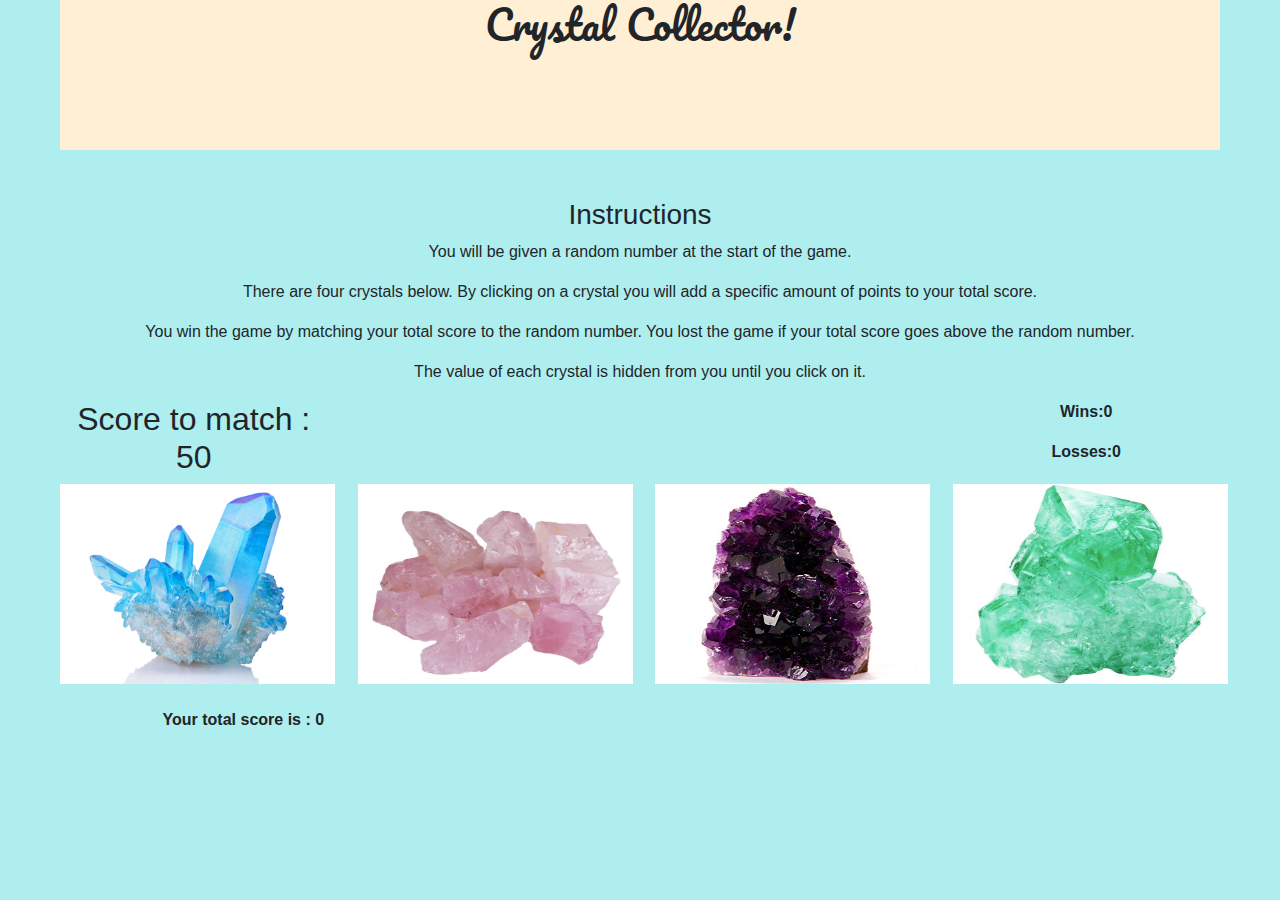
<file: index.html>
<!DOCTYPE html>
<html>

<head>
    <meta charset="utf-8">
    <meta http-equiv="X-UA-Compatible" content="IE=edge">
    <title>Crystal Game!</title>
    <link rel="stylesheet" href="https://stackpath.bootstrapcdn.com/bootstrap/4.3.1/css/bootstrap.min.css"
        integrity="sha384-ggOyR0iXCbMQv3Xipma34MD+dH/1fQ784/j6cY/iJTQUOhcWr7x9JvoRxT2MZw1T" crossorigin="anonymous">
    <script src="https://ajax.googleapis.com/ajax/libs/jquery/3.4.0/jquery.min.js"></script>
    <script src="assets/javascript/game.js"></script>
    <link href="https://fonts.googleapis.com/css?family=Merriweather:300|Pacifico" rel="stylesheet">
    <link rel="stylesheet" type="text/css" href="assets/css/style.css">


</head>

<header>
    <div class="container-fluid">
        <div class="col-md-12">
            <div class="text-center">
                <h1>Crystal Collector!</h1>
            </div>
        </div>
    </div>
</header>

<body>
    <br>
    <br>
    <div>
        <div class="instructions">
            <div class="row">
                <div class="col-md-12">
                    <div class="text-center" class="text 200px">
                        <h3>Instructions</h3>
                        <p>You will be given a random number at the start of the game.</p>
                        <p>There are four crystals below. By clicking on a crystal you will add a specific
                            amount of
                            points to your total score.</p>
                        <p>You win the game by matching your total score to the random number. You lost the game
                            if
                            your total score goes above the random number.</p>
                        <p>The value of each crystal is hidden from you until you click on it.</p>

                    </div>
                </div>
            </div>
        </div>
    </div>
    </div>
    </div>

    <!-- <div class="container"> -->
    <div class="row">
        <div class="col-md-3">
            <h2 id="goal"> Score to match: </h2>
        </div>
        <div class="col-sm-6">
        </div>
        <div class="col-md-3">
            <strong>
                <p>Wins:<span id="wins">0</span></p>
                </text-left>
            </strong>
            <strong>
                <p>Losses:<span id="losses">0</span></p>
                </text-left>
            </strong>
        </div>
    </div>
    </div>

    <div class="row">
        <div class="col-sm-3">
            <div class="crystal-button" id="blue"><img src="blue.png" width="275px" height="200px" /></div>
        </div>
        <div class="col-sm-3">
            <div class="crystal-button" id="pink"><img src="pink.png" width="275px" height="200px" /></div>
        </div>
        <div class="col-sm-3">
            <div class="crystal-button" id="purple"><img src="purple.png" width="275px" height="200px" /></div>
        </div>
        <div class="col-sm-3">
            <div class="crystal-button" id="green"><img src="green.png" width="275px" height="200px" /></div>
        </div>
    </div>
    <br>
    <div class="row">
        <div class="col-md-4"><strong> Your total score is : <span id="score-display">0</span></strong></div>
    </div>






</body>
<script src="assets/javascript/game.js"></script>

</html>
</file>
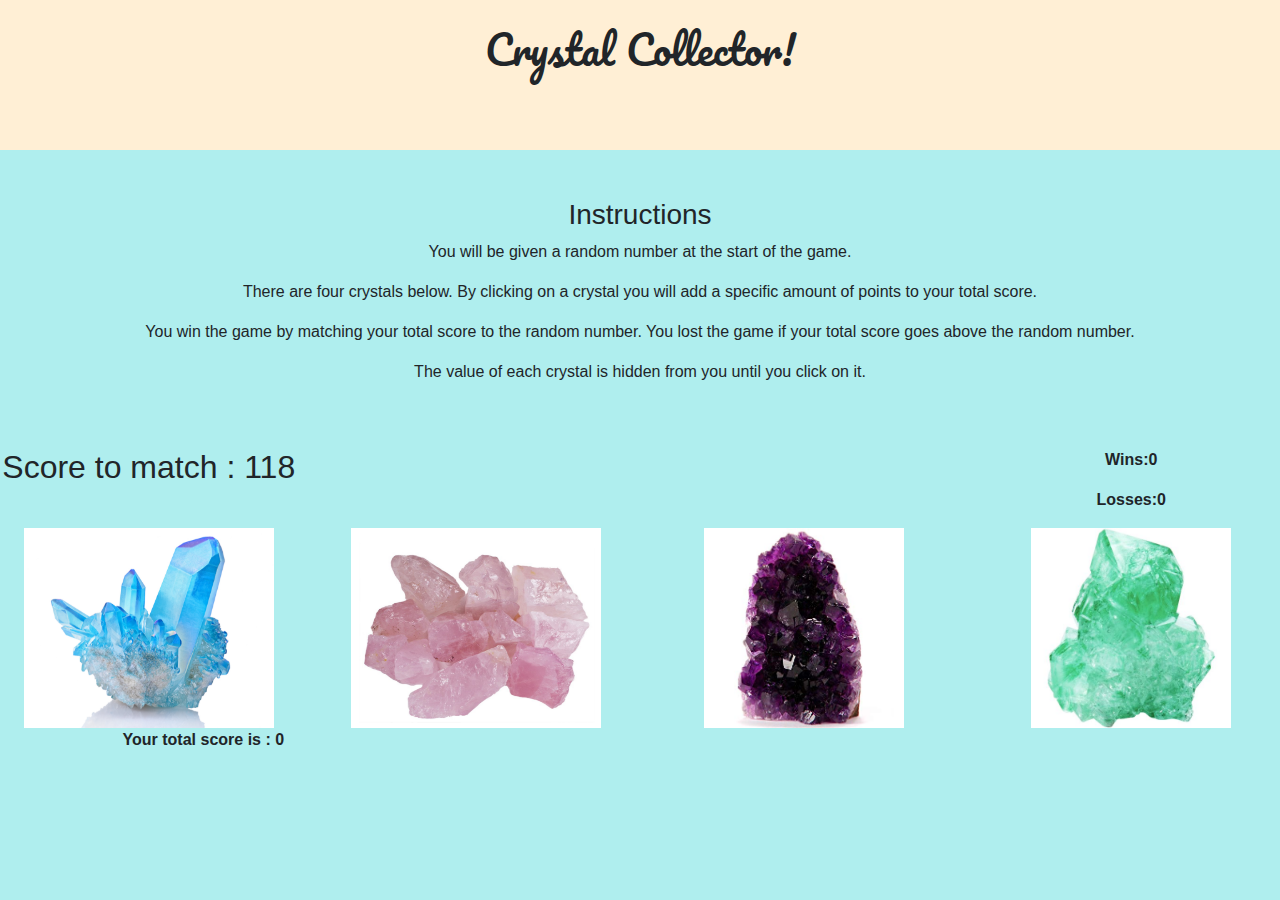
<file: unit-4-game/index.html>
<!DOCTYPE html>
<html>

<head>
    <meta charset="utf-8">
    <meta http-equiv="X-UA-Compatible" content="IE=edge">
    <title>Crystal Game!</title>
    <link rel="stylesheet" href="https://stackpath.bootstrapcdn.com/bootstrap/4.3.1/css/bootstrap.min.css"
        integrity="sha384-ggOyR0iXCbMQv3Xipma34MD+dH/1fQ784/j6cY/iJTQUOhcWr7x9JvoRxT2MZw1T" crossorigin="anonymous">
    <script src="https://ajax.googleapis.com/ajax/libs/jquery/3.4.0/jquery.min.js"></script>
    <script src="assets/javascript/game.js"></script>
    <link href="https://fonts.googleapis.com/css?family=Merriweather:300|Pacifico" rel="stylesheet">
<link rel="stylesheet" type="text/css" href="assets/css/style.css">


</head>

<header>
<div class="container-fluid">
    <div class="col-md-12">
        <div class="text-center">
            <h1>Crystal Collector!</h1>
        </div>
    </div>
</div>
</header>




<body>
    <br>
    <br>
    <div>
        <div class="instructions">
            <div class="row">
                <div class="col-md-12">
                    <div class="text-center" class="text 200px">
                        <h3>Instructions</h3>
                        <p>You will be given a random number at the start of the game.</p>
                        <p>There are four crystals below. By clicking on a crystal you will add a specific
                            amount of
                            points to your total score.</p>
                        <p>You win the game by matching your total score to the random number. You lost the game
                            if
                            your total score goes above the random number.</p>
                        <p>The value of each crystal is hidden from you until you click on it.</p>

                        <br>
                        <br>

                    </div>
                </div>
            </div>
        </div>
    </div>
    </div>
    </div>

    <!-- <div class="container"> -->
    <div class="row">
        <div class="col-md-3">
            <h2 id="goal"> Score to match: </h2>
        </div>
        <div class="col-sm-6">
        </div>
        <div class="col-md-3">
            <strong>
                <p>Wins:<span id="wins">0</span></p>
                </text-left>
            </strong>
            <strong>
                <p>Losses:<span id="losses">0</span></p>
                </text-left>
            </strong>
        </div>
    </div>
    </div>

    <div class="row">
        <div class="col-sm-3">
            <div class="crystal-button" id="blue"><img src="blue.png" width="250px" height="200px" /></div>
        </div>
        <div class="col-sm-3">
            <div class="crystal-button" id="pink"><img src="pink.png" width="250px" height="200px" /></div>
        </div>
        <div class="col-sm-3">
            <div class="crystal-button" id="purple"><img src="purple.png" width="200px" height="200px" /></div>
        </div>
        <div class="col-sm-3">
            <div class="crystal-button" id="green"><img src="green.png" width="200px" height="200px" /></div>
        </div>
    </div>

    <div class="row">
        <div class="col-md-4"><strong> Your total score is : <span id="score-display">0</span></strong></div>
    </div>






</body>
<script src="assets/javascript/game.js"></script>

</html>
</file>
<file: assets/css/style.css>
.score-display{
 text-align: 15px;
}

padding-left: 200px;{
    width: 200px;

}

.wins{
    font-size: 60px;
}
body{
    background-color: paleturquoise;
    text-align: center;
    margin-bottom: 35px;
    margin-left: 60px;
    margin-right: 60px;
    display: inline-block;
}

header{
    background-color: papayawhip;
    text-align: center;
    height:150px;
    width: 100%;
    display:block (90px;)
    display: inline-block;
    font-family: 'Sofia', cursive;
    font-weight:normal
    padding-top: 0px;
    font-family: 'Merriweather', serif;
font-family: 'Pacifico', cursive;
background-size: cover;
line-height; 20px;
vertical-align: text;
/* scroll-margin-bottom: 60px; */
}

.scoredisplay{
font-size: 60px;
}
</file>
<file: unit-4-game/assets/css/style.css>
.score-display{
 text-align: 15px;
}

padding-left: 200px;{
    width: 200px;

}

.wins{
    font-size: 60px;
}

body{
    background-color: paleturquoise;
    text-align: center;

}

header{
    background-color: papayawhip;
    margin:
    padding:30px;
    text-align:center;
    height:150px;
    width: 100%;
    font-family: 'Sofia', cursive;
    font-weight:normal;
    padding-top: 25px;
    font-family: 'Merriweather', serif;
font-family: 'Pacifico', cursive;
background-size: cover;

    
}
</file>
